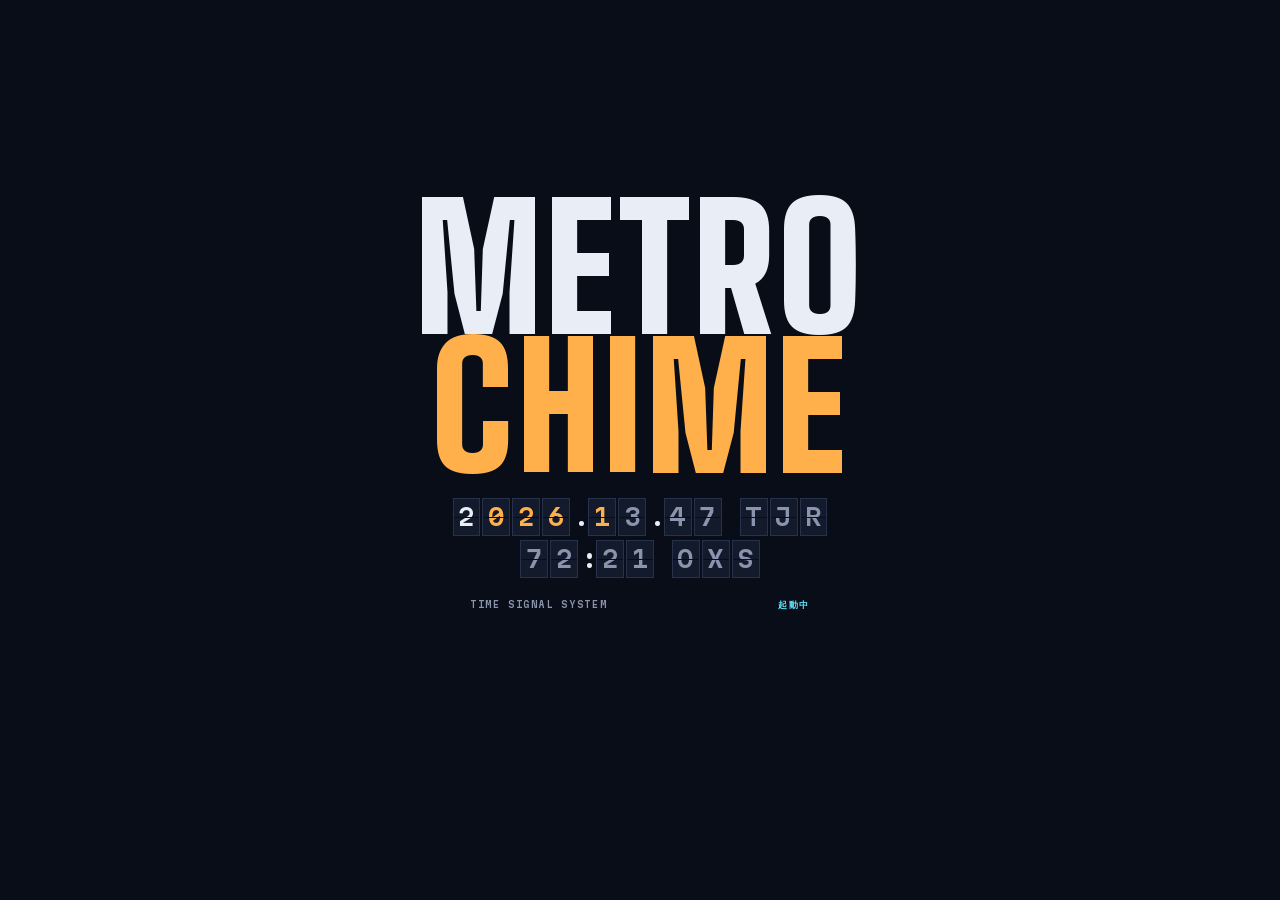
<file: metro-chime/index.html>
<!doctype html>
<html lang="ja">
<head>
<meta charset="utf-8">
<meta name="viewport" content="width=device-width, initial-scale=1, viewport-fit=cover">
<meta name="apple-mobile-web-app-capable" content="yes">
<meta name="mobile-web-app-capable" content="yes">
<meta name="apple-mobile-web-app-status-bar-style" content="black-translucent">
<meta name="apple-mobile-web-app-title" content="Metro Chime">
<meta name="theme-color" content="#090d18">
<link rel="manifest" href="manifest.webmanifest">
<link rel="apple-touch-icon" href="icon-180.png">
<style>html{box-sizing:border-box;padding-block:env(safe-area-inset-top,0px) env(safe-area-inset-bottom,0px)}</style>
<!--ARTIFACT-START-->
<title>Metro Chime</title>
<link rel="stylesheet" href="fonts/fonts.css">
<style>
/* Layout: one portrait screen — status strip, giant clock, date stack, control dock; a night-city canvas runs behind. Single dark look by design. */
:root{
  --ink:#090d18; --ink-2:#121a2c; --line:#26314b; --text:#e9edf6; --dim:#8a94ad;
  --sodium:#ffb04a; --signal:#5fe3ff; --tail:#ff4f6a;
  --f-display:"Big Shoulders Display","Arial Narrow","Helvetica Neue",sans-serif;
  --f-jp:"Zen Kaku Gothic New","Hiragino Sans","Hiragino Kaku Gothic ProN",sans-serif;
  --f-mono:"Martian Mono",ui-monospace,Menlo,monospace;
  color-scheme:dark;
}
html,body{height:100%}
body{margin:0;background:var(--ink);color:var(--text);font-family:var(--f-jp);overflow:hidden;
  -webkit-user-select:none;user-select:none;-webkit-tap-highlight-color:transparent;-webkit-text-size-adjust:100%}
#city{position:fixed;inset:0;width:100%;height:100%;z-index:0;display:block}

.app{position:relative;z-index:1;height:100%;box-sizing:border-box;max-width:560px;margin:0 auto;
  padding-inline:20px;padding-block:14px 18px;display:grid;grid-template-rows:auto 1fr auto;gap:12px;overflow-y:auto}

.strip{display:flex;align-items:center;gap:12px;font:600 10px/1 var(--f-mono);letter-spacing:.14em;color:var(--dim);text-transform:uppercase}
.strip .zone{color:var(--text)}
.strip .scene{appearance:none;background:rgba(9,13,24,.6);border:1px solid var(--line);color:var(--signal);font:inherit;letter-spacing:inherit;padding:5px 7px;cursor:pointer;white-space:nowrap}
.strip .scene:focus-visible{outline:2px solid var(--signal);outline-offset:2px}
.strip .beat{margin-left:auto;display:flex;gap:4px}
.strip .beat i{width:7px;height:7px;background:var(--line);transition:background .08s}
.strip .beat i.on{background:var(--sodium);box-shadow:0 0 10px var(--sodium)}

.face{display:flex;flex-direction:column;justify-content:center;gap:10px;min-width:0}
.weekday{display:flex;align-items:baseline;gap:12px;flex-wrap:wrap}
.weekday .en{font:800 clamp(44px,15vw,84px)/.9 var(--f-display);letter-spacing:.04em;color:var(--sodium);text-shadow:0 0 28px rgba(255,176,74,.35)}
.weekday .jp{font:700 clamp(18px,5.4vw,26px)/1 var(--f-jp);letter-spacing:.2em}

.clock{display:flex;align-items:flex-end;font:900 clamp(110px,40vw,220px)/.82 var(--f-display);font-variant-numeric:tabular-nums;
  letter-spacing:-.01em;margin-left:-.03em}
.clock .d{display:inline-block;width:.5em;text-align:center;overflow:hidden}
.clock .d span{display:inline-block}
.clock .d span.roll{animation:roll .55s cubic-bezier(.2,.9,.1,1)}
@keyframes roll{
  0%{transform:translateY(55%) skewY(-10deg);opacity:0;color:var(--signal)}
  60%{color:var(--signal)}
  100%{transform:none;opacity:1}
}
.clock .colon{width:.24em;text-align:center;color:var(--sodium);transition:opacity .2s}
.clock .colon.dim{opacity:.25}
.clock .ampm{font:600 11px/1 var(--f-mono);letter-spacing:.14em;color:var(--dim);margin:0 0 .6em .5em;writing-mode:vertical-rl}

.secs{display:flex;gap:2px;align-items:flex-end;height:14px}
.secs i{flex:1;height:7px;background:var(--line)}
.secs i.q{height:14px}
.secs i.lit{background:var(--text)}
.secs i.now{background:var(--sodium);box-shadow:0 0 8px var(--sodium)}

.date{display:flex;align-items:baseline;gap:14px;flex-wrap:wrap}
.date .md{font:800 clamp(40px,13vw,72px)/1 var(--f-display);letter-spacing:.03em;font-variant-numeric:tabular-nums}
.date .yr{font:500 clamp(22px,7vw,40px)/1 var(--f-display);color:var(--signal);letter-spacing:.08em}
.date .mon{font:600 10px/1 var(--f-mono);letter-spacing:.18em;color:var(--dim)}

.facts{display:grid;grid-template-columns:repeat(4,minmax(0,1fr));gap:1px;margin:4px 0 0;background:var(--line);border:1px solid var(--line)}
.facts div{background:rgba(9,13,24,.78);padding:8px 8px 9px;min-width:0}
.facts dt{font:600 9px/1 var(--f-mono);letter-spacing:.14em;color:var(--dim);margin-bottom:6px}
.facts dd{margin:0;font:800 20px/1 var(--f-display);font-variant-numeric:tabular-nums;white-space:nowrap}
.facts dd small{font:500 11px/1 var(--f-jp);color:var(--dim);margin-left:2px}
.dayline{height:3px;background:var(--line);position:relative;overflow:hidden}
.dayline i{position:absolute;inset:0 auto 0 0;background:linear-gradient(90deg,var(--signal),var(--sodium))}

.dock{display:grid;grid-template-columns:1.6fr 1fr 1fr;gap:8px}
.dock button{appearance:none;border:1px solid var(--line);background:rgba(18,26,44,.82);color:var(--text);
  font:700 15px/1.1 var(--f-jp);padding:14px 10px 12px;text-align:left;display:flex;flex-direction:column;gap:6px;cursor:pointer;
  -webkit-backdrop-filter:blur(8px);backdrop-filter:blur(8px);transition:transform .12s,border-color .2s}
.dock button small{font:600 9px/1 var(--f-mono);letter-spacing:.16em;color:var(--dim)}
.dock button:active{transform:scale(.97)}
.dock button:focus-visible{outline:2px solid var(--signal);outline-offset:2px}
.dock .primary{background:var(--sodium);border-color:var(--sodium);color:var(--ink)}
.dock .primary small{color:rgba(9,13,24,.65)}
.dock button[aria-pressed="true"]{border-color:var(--signal)}
.dock button[aria-pressed="true"] small{color:var(--signal)}
.hint{grid-column:1/-1;margin:2px 0 0;font:500 11px/1.5 var(--f-jp);color:var(--dim)}

/* Announcement overlay: one card per beat */
/* while a time signal plays only the background scene stays behind the cards */
.app{transition:opacity .35s ease}
body.showing .app{opacity:0;pointer-events:none}
.show{position:fixed;inset:0;z-index:5;display:grid;place-items:center;overflow:hidden;--bg:rgba(9,13,24,.5);--fg:var(--text);--sub:var(--dim)}
.show::before{content:"";position:absolute;inset:0;background:var(--bg);transform-origin:left center}
.show.go::before{animation:wipe .34s cubic-bezier(.7,0,.2,1) both}
@keyframes wipe{from{transform:scaleX(0)}to{transform:scaleX(1)}}
.show[data-v="sodium"]{--bg:var(--sodium);--fg:var(--ink);--sub:rgba(9,13,24,.7)}
.show[data-v="signal"]{--bg:var(--signal);--fg:var(--ink);--sub:rgba(9,13,24,.7)}
.show[data-v="tail"]{--bg:var(--tail);--fg:var(--ink);--sub:rgba(9,13,24,.7)}
.show[data-v="count"]{--bg:rgba(9,13,24,.3);--fg:var(--sodium)}
.show[data-v="outline"]{--bg:rgba(9,13,24,.45);--fg:transparent;--sub:var(--signal)}
.show[data-v="outline"] .main{-webkit-text-stroke:2px var(--signal)}
.show[hidden]{display:none}
.show.out{animation:fadeout .6s ease both}
@keyframes fadeout{to{opacity:0}}
.card{position:relative;display:flex;flex-direction:column;align-items:center;gap:14px;padding-inline:16px;max-width:100%;box-sizing:border-box}
.card .main{font:900 120px/.84 var(--f-display);color:var(--fg);text-transform:uppercase;letter-spacing:.01em;white-space:nowrap;font-variant-numeric:tabular-nums}
.card .sub{font:700 clamp(16px,5vw,26px)/1.2 var(--f-jp);color:var(--sub);letter-spacing:.24em;text-align:center}
.show.go .main{animation:slam .42s cubic-bezier(.2,.9,.1,1) both}
.show.go .sub{animation:rise .5s .08s cubic-bezier(.2,.9,.1,1) both}
@keyframes slam{from{transform:translateX(-14%) skewX(-16deg);clip-path:inset(0 100% 0 0)}to{transform:none;clip-path:inset(0 0 0 0)}}
@keyframes rise{from{transform:translateY(60%);opacity:0}to{transform:none;opacity:1}}
.show .bar{position:absolute;left:0;width:100%;height:3px;transform:translateX(-101%)}
.show .bar:nth-of-type(1){top:18%;background:var(--signal)}
.show .bar:nth-of-type(2){top:74%;background:var(--sodium);height:8px}
.show .bar:nth-of-type(3){top:80%;background:var(--tail);height:2px}
.show.go .bar{animation:streak .55s cubic-bezier(.6,0,.2,1) both}
.show.go .bar:nth-of-type(2){animation-delay:.05s}
.show.go .bar:nth-of-type(3){animation-delay:.1s;animation-direction:reverse}
@keyframes streak{from{transform:translateX(-101%)}to{transform:translateX(101%)}}
.hud{position:absolute;font:600 9px/1.6 var(--f-mono);letter-spacing:.16em;color:var(--sub);text-transform:uppercase}
.hud.tl{top:calc(env(safe-area-inset-top,0px) + 16px);left:16px}
.hud.br{bottom:calc(env(safe-area-inset-bottom,0px) + 16px);right:16px;text-align:right}

/* Launch intro: signal line, colour bands, title slam, split-flap board, then blinds open onto the clock */
.intro{position:fixed;inset:0;z-index:10;display:grid;place-items:center;overflow:hidden;cursor:pointer}
.intro[hidden]{display:none}
.intro .blinds{position:absolute;inset:0;display:flex;flex-direction:column}
.intro .blinds i{flex:1;background:var(--ink);margin-bottom:-1px}
.intro.out .blinds i{animation:blindL .7s cubic-bezier(.7,0,.2,1) both;animation-delay:calc(var(--n) * 45ms)}
.intro.out .blinds i:nth-child(even){animation-name:blindR}
@keyframes blindL{to{transform:translateX(-101%)}}
@keyframes blindR{to{transform:translateX(101%)}}
.intro .line{position:absolute;left:0;right:0;top:50%;height:2px;background:var(--signal);transform:scaleX(0);transform-origin:left;box-shadow:0 0 16px var(--signal)}
.intro.p1 .line{animation:drawline .45s cubic-bezier(.7,0,.2,1) forwards,lineout .35s .6s ease-in forwards}
@keyframes drawline{to{transform:scaleX(1)}}
@keyframes lineout{from{transform:scaleX(1)}to{transform:scaleX(1) scaleY(60);opacity:0}}
.intro .band{position:absolute;top:-10%;bottom:-10%;left:-40vw;width:26vw;transform:skewX(-14deg)}
.intro .band.b1{background:var(--sodium)}
.intro .band.b2{background:var(--tail);width:9vw}
.intro .band.b3{background:var(--signal);width:4vw}
.intro.p2 .band{animation:bandrun .8s cubic-bezier(.6,0,.3,1) both}
.intro.p2 .band.b2{animation-delay:.08s}
.intro.p2 .band.b3{animation-delay:.14s}
@keyframes bandrun{from{transform:translateX(0) skewX(-14deg)}to{transform:translateX(190vw) skewX(-14deg)}}
.intro .stage{position:relative;display:flex;flex-direction:column;align-items:center;gap:22px;width:100%;padding-inline:16px;box-sizing:border-box}
.intro .title{display:flex;flex-direction:column;align-items:center;font:900 min(24vw,170px)/.82 var(--f-display);letter-spacing:.02em}
.intro .title b{display:block;font-weight:inherit;opacity:0}
.intro .title .a{color:var(--text)}
.intro .title .b{color:var(--sodium)}
.intro.p2 .title .a{animation:slideL .6s .3s cubic-bezier(.2,.9,.1,1) both}
.intro.p2 .title .b{animation:slideR .6s .38s cubic-bezier(.2,.9,.1,1) both}
@keyframes slideL{from{transform:translateX(-60vw) skewX(-20deg);opacity:1}to{transform:none;opacity:1}}
@keyframes slideR{from{transform:translateX(60vw) skewX(20deg);opacity:1}to{transform:none;opacity:1}}
.intro .board{display:flex;flex-direction:column;align-items:center;gap:4px;opacity:0;font:600 clamp(14px,4.6vw,24px)/1 var(--f-mono)}
.intro.p3 .board{opacity:1;transition:opacity .2s}
.intro .row{display:flex;gap:2px}
.intro .cell{position:relative;width:1.08em;height:1.5em;display:grid;place-items:center;background:var(--ink-2);border:1px solid var(--line);color:var(--dim)}
.intro .cell::after{content:"";position:absolute;left:0;right:0;top:50%;height:1px;background:var(--ink)}
.intro .cell.gap{width:.5em;background:transparent;border-color:transparent}
.intro .cell.gap::after{display:none}
.intro .cell.lock{color:var(--text)}
.intro .cell.lock.hot{color:var(--sodium)}
.intro .meta{display:flex;justify-content:space-between;gap:12px;width:100%;max-width:340px;box-sizing:border-box;font:600 9px/1 var(--f-mono);letter-spacing:.18em;color:var(--dim);opacity:0}
.intro.p3 .meta{opacity:1;transition:opacity .3s .2s}
.intro .meta .stat{color:var(--signal)}
.intro.out .stage{animation:fadeout .25s both}
.intro .tapgo{display:flex;flex-direction:column;align-items:center;gap:10px;opacity:0;font:800 clamp(28px,9vw,48px)/1 var(--f-display);letter-spacing:.14em;color:var(--sodium)}
.intro .tapgo span{font:700 13px/1 var(--f-jp);letter-spacing:.22em;color:var(--text)}
.intro.ready .tapgo{opacity:1;animation:blink 1.4s ease-in-out infinite}
@keyframes blink{50%{opacity:.35}}
.intro .skip{position:absolute;bottom:calc(env(safe-area-inset-bottom,0px) + 18px);appearance:none;background:transparent;border:1px solid var(--line);
  color:var(--dim);font:500 12px/1 var(--f-jp);letter-spacing:.12em;padding:11px 16px;cursor:pointer;opacity:0;transition:opacity .3s}
.intro.ready .skip{opacity:1}
.intro .skip:focus-visible{outline:2px solid var(--signal);outline-offset:2px}
.intro.out .skip{opacity:0}

.app.pre > *{opacity:0}
.app.enter .strip{animation:fin .5s .05s both}
.app.enter .weekday{animation:fromL .6s .1s cubic-bezier(.2,.9,.1,1) both}
.app.enter .clock{animation:fromR .7s .16s cubic-bezier(.2,.9,.1,1) both}
.app.enter .secs{animation:grow .7s .28s cubic-bezier(.7,0,.2,1) both}
.app.enter .date{animation:fromL .6s .36s cubic-bezier(.2,.9,.1,1) both}
.app.enter .facts{animation:fin .6s .46s both}
.app.enter .dayline{animation:grow .9s .5s cubic-bezier(.7,0,.2,1) both}
.app.enter .dock{animation:rise .6s .56s cubic-bezier(.2,.9,.1,1) both}
@keyframes fin{from{opacity:0}to{opacity:1}}
@keyframes fromL{from{opacity:0;transform:translateX(-40px) skewX(-8deg)}to{opacity:1;transform:none}}
@keyframes fromR{from{opacity:0;transform:translateX(50px) skewX(-8deg)}to{opacity:1;transform:none}}
@keyframes grow{from{transform:scaleX(0);transform-origin:left}to{transform:scaleX(1);transform-origin:left}}

@media (prefers-reduced-motion:reduce){
  .intro{display:none}
  .app.pre > *{opacity:1}
  .clock .d span.roll,.show.go .main,.show.go .sub,.show.go .bar{animation:none}
  .show.go::before{animation:none}
}
@media (orientation:portrait) and (max-height:640px){
  .clock{font-size:clamp(90px,30vw,160px)}
  .facts{display:none}
}

/* Landscape: giant clock on the left, weekday / date / facts stacked on the right, dock along the bottom */
@media (orientation:landscape){
  .app{max-width:1180px;gap:8px;padding-block:10px 12px;
    padding-inline:max(24px,env(safe-area-inset-left,0px)) max(24px,env(safe-area-inset-right,0px))}
  .face{display:grid;grid-template-columns:minmax(0,1.3fr) minmax(0,1fr);
    grid-template-areas:"clock wd" "clock date" "secs facts" "day day";
    column-gap:clamp(20px,4vw,56px);row-gap:clamp(6px,1.6vh,14px);align-content:center}
  .clock{grid-area:clock;align-self:center;font-size:clamp(90px,40vh,270px)}
  .weekday{grid-area:wd;align-self:end}
  .weekday .en{font-size:clamp(32px,11vh,84px)}
  .date{grid-area:date;align-self:start}
  .date .md{font-size:clamp(28px,10vh,72px)}
  .date .yr{font-size:clamp(18px,6vh,40px)}
  .secs{grid-area:secs;align-self:center}
  .facts{grid-area:facts;margin:0}
  .dayline{grid-area:day}
  .dock button{padding:10px 12px 9px;flex-direction:row;align-items:baseline;justify-content:space-between;gap:8px}
  .hint{display:none}
}
@media (orientation:landscape) and (max-height:600px){
  .intro .stage{display:grid;grid-template-columns:auto auto;column-gap:clamp(24px,6vw,64px);row-gap:14px;justify-content:center;align-items:center}
  .intro .title{grid-row:1 / 4;font-size:min(32vh,17vw)}
  .intro .board{font-size:clamp(12px,4.6vh,20px)}
  .intro .board,.intro .meta,.intro .tapgo{grid-column:2}
  .intro .tapgo{font-size:clamp(22px,8vh,40px)}
}

/* Rotation: a frame turns into the new orientation, then slats clear to reveal the re-laid-out face */
.rotor{position:fixed;inset:0;z-index:8;pointer-events:none;overflow:hidden}
.rotor[hidden]{display:none}
.rotor .slats{position:absolute;inset:0;display:flex;flex-direction:column}
.rotor.land .slats{flex-direction:row}
.rotor .slats i{flex:1;background:var(--ink);margin-bottom:-1px}
.rotor.land .slats i{margin-bottom:0;margin-right:-1px}
.rotor .slats i:nth-child(3n+2){background:var(--ink-2)}
.rotor.go .slats i{animation:slatL .6s cubic-bezier(.7,0,.2,1) both;animation-delay:calc(.6s + var(--n) * 40ms)}
.rotor.go .slats i:nth-child(even){animation-name:slatR}
.rotor.land.go .slats i{animation-name:slatU}
.rotor.land.go .slats i:nth-child(even){animation-name:slatD}
@keyframes slatL{to{transform:translateX(-101%)}}
@keyframes slatR{to{transform:translateX(101%)}}
@keyframes slatU{to{transform:translateY(-101%)}}
@keyframes slatD{to{transform:translateY(101%)}}
.rotor .rframe{position:absolute;left:50%;top:50%;width:46vw;height:46vh;box-sizing:border-box;
  display:grid;place-items:center;transform:translate(-50%,-50%)}
.rotor.go .rframe{animation:rframe .95s cubic-bezier(.2,.9,.1,1) both}
@keyframes rframe{
  0%{transform:translate(-50%,-50%) rotate(var(--from,-90deg)) scale(.62);opacity:1}
  55%{transform:translate(-50%,-50%) rotate(0) scale(1);opacity:1}
  100%{transform:translate(-50%,-50%) scale(1.12);opacity:0}
}
.rotor .rframe b{position:absolute;width:22px;height:22px;border:0 solid var(--signal)}
.rotor .rframe .c1{top:0;left:0;border-top-width:3px;border-left-width:3px}
.rotor .rframe .c2{top:0;right:0;border-top-width:3px;border-right-width:3px}
.rotor .rframe .c3{bottom:0;left:0;border-bottom-width:3px;border-left-width:3px}
.rotor .rframe .c4{bottom:0;right:0;border-bottom-width:3px;border-right-width:3px}
.rotor .rlabel{position:absolute;top:10px;left:14px;font:600 9px/1 var(--f-mono);letter-spacing:.18em;color:var(--signal)}
.rotor .rtime{font:900 clamp(40px,14vmin,120px)/1 var(--f-display);color:var(--sodium);letter-spacing:.02em;font-variant-numeric:tabular-nums}
.rotor .scan{position:absolute;left:0;right:0;height:2px;top:0;background:var(--signal);box-shadow:0 0 14px var(--signal);opacity:0}
.rotor.go .scan{animation:scan .7s .05s cubic-bezier(.6,0,.3,1) both}
@keyframes scan{0%{transform:translateY(0);opacity:1}100%{transform:translateY(100vh);opacity:0}}
</style>
</head>
<body>
<canvas id="city" aria-hidden="true"></canvas>

<div class="app">
  <header class="strip">
    <span class="zone" id="zone">TOKYO</span>
    <span id="utc">UTC+09:00</span>
    <button class="scene" id="scene" type="button" aria-label="背景を切り替え">01/04 SKYLINE</button>
    <span class="beat" id="beat" aria-hidden="true"><i></i><i></i><i></i><i></i></span>
  </header>

  <main class="face" aria-live="off">
    <div class="weekday"><span class="en" id="wdEn">SUNDAY</span><span class="jp" id="wdJp">日曜日</span></div>
    <div class="clock" id="clock" role="timer" aria-label="現在時刻">
      <span class="d"><span>0</span></span><span class="d"><span>0</span></span><span class="colon" id="colon">:</span><span class="d"><span>0</span></span><span class="d"><span>0</span></span><span class="ampm" id="ampm">PM</span>
    </div>
    <div class="secs" id="secs" aria-hidden="true"></div>
    <div class="date"><span class="md" id="md">10.04</span><span class="yr" id="yr">2026</span><span class="mon" id="mon">OCTOBER</span></div>
    <dl class="facts">
      <div><dt>WEEK</dt><dd id="wk">40</dd></div>
      <div><dt>DAY</dt><dd id="doy">277<small>/365</small></dd></div>
      <div><dt>ERA</dt><dd id="era">R8</dd></div>
      <div><dt>TODAY</dt><dd id="pct">50<small>%</small></dd></div>
    </dl>
    <div class="dayline" aria-hidden="true"><i id="dayFill"></i></div>
  </main>

  <footer class="dock">
    <button id="announce" class="primary" type="button">時報を再生<small>ANNOUNCE</small></button>
    <button id="bgm" type="button" aria-pressed="false">BGM<small>OFF</small></button>
    <button id="auto" type="button" aria-pressed="true">自動時報<small>毎時</small></button>
    <p class="hint" id="hint">「時報を再生」で音楽とモーションが始まります。自動時報は一度タップして音を有効にした後に鳴ります。</p>
  </footer>
</div>

<div class="show" id="show" hidden>
  <i class="bar"></i><i class="bar"></i><i class="bar"></i>
  <div class="card"><b class="main" id="cardMain"></b><span class="sub" id="cardSub"></span></div>
  <div class="hud tl">Metro Chime<br>Time signal</div>
  <div class="hud br" id="hudBr">122 BPM<br>--:--:--</div>
</div>

<div class="rotor" id="rotor" hidden aria-hidden="true">
  <div class="slats"><i style="--n:0"></i><i style="--n:1"></i><i style="--n:2"></i><i style="--n:3"></i><i style="--n:4"></i><i style="--n:5"></i><i style="--n:6"></i></div>
  <i class="scan"></i>
  <div class="rframe"><b class="c1"></b><b class="c2"></b><b class="c3"></b><b class="c4"></b><span class="rlabel" id="rlabel">LANDSCAPE</span><span class="rtime" id="rtime">00:00</span></div>
</div>

<div class="intro" id="intro" role="button" aria-label="タップで時報スタート">
  <div class="blinds"><i style="--n:0"></i><i style="--n:1"></i><i style="--n:2"></i><i style="--n:3"></i><i style="--n:4"></i><i style="--n:5"></i><i style="--n:6"></i><i style="--n:7"></i></div>
  <i class="line"></i>
  <i class="band b1"></i><i class="band b2"></i><i class="band b3"></i>
  <div class="stage">
    <div class="title"><b class="a">METRO</b><b class="b">CHIME</b></div>
    <div class="board" id="board"></div>
    <div class="meta"><span>TIME SIGNAL SYSTEM</span><span class="stat" id="introStat">起動中</span></div>
    <div class="tapgo">TAP TO START<span>タップで時報スタート</span></div>
  </div>
  <button class="skip" id="introSkip" type="button">時計だけ表示</button>
</div>

<script>
(() => {
'use strict';
const $ = s => document.querySelector(s);
const reduced = matchMedia('(prefers-reduced-motion: reduce)').matches;
const pad2 = n => String(n).padStart(2, '0');

const WD_EN = ['SUNDAY','MONDAY','TUESDAY','WEDNESDAY','THURSDAY','FRIDAY','SATURDAY'];
const WD_JP = ['日曜日','月曜日','火曜日','水曜日','木曜日','金曜日','土曜日'];
const MON_EN = ['JANUARY','FEBRUARY','MARCH','APRIL','MAY','JUNE','JULY','AUGUST','SEPTEMBER','OCTOBER','NOVEMBER','DECEMBER'];

/* ---------- calendar facts ---------- */
function isoWeek(d) {
  const t = new Date(Date.UTC(d.getFullYear(), d.getMonth(), d.getDate()));
  const day = t.getUTCDay() || 7;
  t.setUTCDate(t.getUTCDate() + 4 - day);
  const y0 = new Date(Date.UTC(t.getUTCFullYear(), 0, 1));
  return Math.ceil(((t - y0) / 864e5 + 1) / 7);
}
function dayOfYear(d) {
  return Math.round((Date.UTC(d.getFullYear(), d.getMonth(), d.getDate()) - Date.UTC(d.getFullYear(), 0, 1)) / 864e5) + 1;
}
const daysInYear = y => (y % 4 === 0 && y % 100 !== 0) || y % 400 === 0 ? 366 : 365;
const reiwa = y => y - 2018;
function zoneInfo(d) {
  let tz = '';
  try { tz = Intl.DateTimeFormat().resolvedOptions().timeZone || ''; } catch (e) {}
  const city = (tz.split('/').pop() || 'LOCAL').replace(/_/g, ' ').toUpperCase();
  const off = -d.getTimezoneOffset();
  const sign = off >= 0 ? '+' : '-';
  const a = Math.abs(off);
  return { city, utc: `UTC${sign}${pad2(Math.floor(a / 60))}:${pad2(a % 60)}`, short: tz === 'Asia/Tokyo' ? 'JST' : city };
}
function jpTime(d) {
  const h = d.getHours(), m = d.getMinutes();
  const ap = h < 12 ? '午前' : '午後';
  const h12 = h % 12;
  return `${ap}${h12}時` + (m === 0 ? 'ちょうど' : `${m}分`);
}

/* ---------- clock face ---------- */
const digitEls = [...document.querySelectorAll('#clock .d span')];
const secs = $('#secs');
for (let i = 0; i < 60; i++) {
  const t = document.createElement('i');
  if (i % 15 === 0) t.className = 'q';
  secs.appendChild(t);
}
const secTicks = [...secs.children];
let lastSec = -1, lastMin = -1;
let onMinute = () => {};

function renderClock(now) {
  const s = now.getSeconds();
  if (s === lastSec) return;
  lastSec = s;
  const h = now.getHours(), m = now.getMinutes();
  const digits = (pad2(h) + pad2(m)).split('');
  digits.forEach((ch, i) => {
    const el = digitEls[i];
    if (el.textContent !== ch) {
      el.textContent = ch;
      el.classList.remove('roll'); void el.offsetWidth; el.classList.add('roll');
    }
  });
  $('#colon').classList.toggle('dim', s % 2 === 1);
  $('#ampm').textContent = h < 12 ? 'AM' : 'PM';
  secTicks.forEach((t, i) => { t.classList.toggle('lit', i < s); t.classList.toggle('now', i === s); });
  $('#pct').innerHTML = Math.floor((h * 3600 + m * 60 + s) / 864) + '<small>%</small>';
  $('#dayFill').style.width = ((h * 3600 + m * 60 + s) / 864) + '%';

  if (m !== lastMin) {
    const first = lastMin === -1;
    lastMin = m;
    const wd = now.getDay(), y = now.getFullYear();
    $('#wdEn').textContent = WD_EN[wd];
    $('#wdJp').textContent = WD_JP[wd];
    $('#md').textContent = `${pad2(now.getMonth() + 1)}.${pad2(now.getDate())}`;
    $('#yr').textContent = y;
    $('#mon').textContent = MON_EN[now.getMonth()];
    $('#wk').textContent = isoWeek(now);
    $('#doy').innerHTML = `${dayOfYear(now)}<small>/${daysInYear(y)}</small>`;
    $('#era').innerHTML = `${reiwa(y)}<small>令和</small>`;
    const z = zoneInfo(now);
    $('#zone').textContent = z.city;
    $('#utc').textContent = z.utc;
    if (!first) { maybeAutoChime(now); onMinute(m); }
  }
}

/* ---------- audio engine (all synthesized, no samples) ---------- */
const BPM = 122, SPB = 60 / BPM, STEP = SPB / 4, BAR = STEP * 16;
let ctx = null, master, duck, verbIn, delayIn, noiseBuf, analyser, fft;
let playing = false, bgmOn = false, curStep = 0, firstStep = 0, nextTime = 0, startTime = 0, timer = null;
const vis = [];

function initAudio() {
  if (ctx) return;
  try { if (navigator.audioSession) navigator.audioSession.type = 'playback'; } catch (e) {}
  ctx = new (window.AudioContext || window.webkitAudioContext)();
  master = ctx.createGain(); master.gain.value = 0.9;
  const comp = ctx.createDynamicsCompressor();
  comp.threshold.value = -14; comp.ratio.value = 4; comp.attack.value = 0.003; comp.release.value = 0.2;
  analyser = ctx.createAnalyser(); analyser.fftSize = 256; fft = new Uint8Array(analyser.frequencyBinCount);
  master.connect(comp); comp.connect(analyser); analyser.connect(ctx.destination);
  duck = ctx.createGain(); duck.connect(master);

  noiseBuf = ctx.createBuffer(1, ctx.sampleRate, ctx.sampleRate);
  const nd = noiseBuf.getChannelData(0);
  for (let i = 0; i < nd.length; i++) nd[i] = Math.random() * 2 - 1;

  const conv = ctx.createConvolver();
  const len = Math.floor(ctx.sampleRate * 2.6);
  const ir = ctx.createBuffer(2, len, ctx.sampleRate);
  for (let c = 0; c < 2; c++) {
    const d = ir.getChannelData(c);
    for (let i = 0; i < len; i++) d[i] = (Math.random() * 2 - 1) * Math.pow(1 - i / len, 3);
  }
  conv.buffer = ir;
  verbIn = ctx.createGain(); verbIn.gain.value = 0.5;
  const verbOut = ctx.createGain(); verbOut.gain.value = 0.32;
  verbIn.connect(conv); conv.connect(verbOut); verbOut.connect(master);

  delayIn = ctx.createGain();
  const dl = ctx.createDelay(2); dl.delayTime.value = STEP * 3;
  const fb = ctx.createGain(); fb.gain.value = 0.38;
  const dlf = ctx.createBiquadFilter(); dlf.type = 'lowpass'; dlf.frequency.value = 2600;
  const dout = ctx.createGain(); dout.gain.value = 0.45;
  delayIn.connect(dl); dl.connect(dlf); dlf.connect(fb); fb.connect(dl); dlf.connect(dout);
  dout.connect(duck); dout.connect(verbIn);
}

const mtof = m => 440 * Math.pow(2, (m - 69) / 12);
function env(g, t, a, peak, dec) {
  g.gain.setValueAtTime(0.0001, t);
  g.gain.exponentialRampToValueAtTime(peak, t + a);
  g.gain.exponentialRampToValueAtTime(0.0001, t + a + dec);
}
function noise(t, dur) {
  const s = ctx.createBufferSource(); s.buffer = noiseBuf; s.start(t); s.stop(t + dur); return s;
}
function kick(t) {
  const o = ctx.createOscillator(), g = ctx.createGain();
  o.frequency.setValueAtTime(150, t); o.frequency.exponentialRampToValueAtTime(44, t + 0.13);
  env(g, t, 0.003, 1, 0.38); o.connect(g); g.connect(master); o.start(t); o.stop(t + 0.45);
  // sidechain pump on everything except drums
  duck.gain.setValueAtTime(0.3, t); duck.gain.linearRampToValueAtTime(1, t + 0.24);
  vis.push({ t, k: 'kick' });
}
function hat(t, v, open) {
  const s = noise(t, 0.3), f = ctx.createBiquadFilter(), g = ctx.createGain();
  f.type = 'highpass'; f.frequency.value = 7600;
  env(g, t, 0.001, v, open ? 0.2 : 0.035); s.connect(f); f.connect(g); g.connect(master);
}
function clap(t) {
  const s = noise(t, 0.3), f = ctx.createBiquadFilter(), g = ctx.createGain();
  f.type = 'bandpass'; f.frequency.value = 1600; f.Q.value = 0.8;
  g.gain.setValueAtTime(0.0001, t);
  [0, 0.011, 0.022].forEach(o => { g.gain.setValueAtTime(0.5, t + o); g.gain.exponentialRampToValueAtTime(0.08, t + o + 0.009); });
  g.gain.setValueAtTime(0.45, t + 0.033); g.gain.exponentialRampToValueAtTime(0.0001, t + 0.22);
  s.connect(f); f.connect(g); g.connect(master); g.connect(verbIn);
}
function bass(t, m, len) {
  const o = ctx.createOscillator(), f = ctx.createBiquadFilter(), g = ctx.createGain();
  o.type = 'sawtooth'; o.frequency.value = mtof(m);
  f.type = 'lowpass'; f.Q.value = 7; f.frequency.setValueAtTime(1300, t); f.frequency.exponentialRampToValueAtTime(170, t + 0.18);
  env(g, t, 0.004, 0.32, len); o.connect(f); f.connect(g); g.connect(duck); o.start(t); o.stop(t + len + 0.05);
}
function arp(t, m) {
  const o = ctx.createOscillator(), f = ctx.createBiquadFilter(), g = ctx.createGain(), send = ctx.createGain();
  o.type = 'square'; o.frequency.value = mtof(m);
  f.type = 'lowpass'; f.frequency.value = 2800; send.gain.value = 0.6;
  env(g, t, 0.002, 0.06, 0.15); o.connect(f); f.connect(g); g.connect(duck); g.connect(send); send.connect(delayIn);
  o.start(t); o.stop(t + 0.2);
}
function padChord(t, notes, dur) {
  const f = ctx.createBiquadFilter(), g = ctx.createGain();
  f.type = 'lowpass'; f.Q.value = 2;
  f.frequency.setValueAtTime(500, t); f.frequency.linearRampToValueAtTime(1500, t + dur * 0.5); f.frequency.linearRampToValueAtTime(600, t + dur);
  g.gain.setValueAtTime(0, t); g.gain.linearRampToValueAtTime(0.16, t + 0.9);
  g.gain.setValueAtTime(0.16, t + dur - 0.3); g.gain.linearRampToValueAtTime(0, t + dur + 0.4);
  f.connect(g); g.connect(duck); g.connect(verbIn);
  notes.forEach(n => [-8, 8].forEach(dt => {
    const o = ctx.createOscillator(); o.type = 'sawtooth'; o.frequency.value = mtof(n); o.detune.value = dt;
    const og = ctx.createGain(); og.gain.value = 0.12 / notes.length;
    o.connect(og); og.connect(f); o.start(t); o.stop(t + dur + 0.5);
  }));
}
function bell(t, m, v = 0.18) {
  const c = ctx.createOscillator(), mod = ctx.createOscillator(), mg = ctx.createGain(), g = ctx.createGain();
  c.frequency.value = mtof(m); mod.frequency.value = mtof(m) * 3.5;
  mg.gain.setValueAtTime(mtof(m) * 2.2, t); mg.gain.exponentialRampToValueAtTime(1, t + 0.9);
  mod.connect(mg); mg.connect(c.frequency);
  env(g, t, 0.003, v, 1.3); c.connect(g); g.connect(master); g.connect(verbIn);
  c.start(t); mod.start(t); c.stop(t + 1.5); mod.stop(t + 1.5);
}
function riser(t, dur) {
  const s = noise(t, dur + 0.1), f = ctx.createBiquadFilter(), g = ctx.createGain();
  f.type = 'bandpass'; f.Q.value = 3; f.frequency.setValueAtTime(300, t); f.frequency.exponentialRampToValueAtTime(7000, t + dur);
  g.gain.setValueAtTime(0.0001, t); g.gain.exponentialRampToValueAtTime(0.22, t + dur); g.gain.linearRampToValueAtTime(0, t + dur + 0.05);
  s.connect(f); f.connect(g); g.connect(master); g.connect(verbIn);
}
function zap(t) {
  const o = ctx.createOscillator(), g = ctx.createGain();
  o.frequency.setValueAtTime(2200, t); o.frequency.exponentialRampToValueAtTime(110, t + 0.12);
  env(g, t, 0.002, 0.1, 0.12); o.connect(g); g.connect(master); o.start(t); o.stop(t + 0.2);
}

// Am9 – Fmaj9 – Cmaj7 – Em7, two bars each
const CHORDS = [
  { b: 33, n: [57, 60, 64, 67, 71] },
  { b: 29, n: [53, 57, 60, 64, 67] },
  { b: 36, n: [55, 59, 64, 67, 71] },
  { b: 28, n: [55, 59, 62, 67, 71] },
];
const BASS = [0,0,1,1, 0,0,1,0, 0,0,1,1, 0,1,1,0];
const BOCT = [0,0,0,12, 0,0,0,0, 0,0,12,0, 0,0,12,0];
const ARP  = [0,1,2,3, 4,3,2,1, 0,2,4,2, 1,3,4,3];

function playStep(s, t) {
  const bar = Math.floor(s / 16), i = s % 16, ch = CHORDS[Math.floor(bar / 2) % 4];
  if (i === 0 && (bar % 2 === 0 || s === firstStep)) padChord(t, ch.n, bar % 2 === 0 ? BAR * 2 : BAR);
  if (bar >= 1 && i % 4 === 0) kick(t);
  if (bar >= 1 && (i === 4 || i === 12)) clap(t);
  if (i % 4 === 2) hat(t, 0.16, true);
  else if (bar >= 1) hat(t, i % 2 ? 0.045 : 0.085, false);
  if (bar >= 2 && BASS[i]) bass(t, ch.b + BOCT[i], STEP * 1.5);
  if (bar >= 1 && (bar % 4 !== 3 || i < 8)) arp(t, ch.n[ARP[i]] + 12);
  if (i % 4 === 0) vis.push({ t, k: 'beat', v: i / 4 });
}
function scheduler() {
  while (nextTime < ctx.currentTime + 0.12) {
    playStep(curStep, nextTime);
    nextTime += STEP; curStep++;
  }
}
function startMusic(fromStep = 0) {
  if (playing) return;
  playing = true;
  firstStep = curStep = fromStep;
  nextTime = startTime = ctx.currentTime + 0.06;
  master.gain.cancelScheduledValues(ctx.currentTime);
  master.gain.setValueAtTime(0.9, ctx.currentTime);
  scheduler();
  timer = setInterval(scheduler, 25);
  wake(true);
}
function stopMusic() {
  if (!playing) return;
  const t = ctx.currentTime;
  master.gain.cancelScheduledValues(t);
  master.gain.setValueAtTime(master.gain.value, t);
  master.gain.linearRampToValueAtTime(0, t + 1.2);
  setTimeout(() => {
    if (bgmOn || busy) { master.gain.setValueAtTime(0.9, ctx.currentTime); return; }
    clearInterval(timer); playing = false;
    master.gain.setValueAtTime(0.9, ctx.currentTime);
    wake(false);
  }, 1300);
}

let lock = null;
async function wake(on) {
  try {
    if (on && !lock && navigator.wakeLock) { lock = await navigator.wakeLock.request('screen'); lock.addEventListener('release', () => { lock = null; }); }
    else if (!on && lock) { await lock.release(); lock = null; }
  } catch (e) { lock = null; }
}
document.addEventListener('visibilitychange', () => { if (!document.hidden && playing) wake(true); });

let unlocked = false;
function unlock() {
  initAudio();
  if (ctx.state !== 'running') ctx.resume();
  if (!unlocked) {
    unlocked = true;
    // iOS only lets speech start from a tap; prime it with a silent utterance
    try { const u = new SpeechSynthesisUtterance(' '); u.volume = 0; speechSynthesis.speak(u); } catch (e) {}
    $('#hint').textContent = 'サウンド有効。マナーモードでも鳴ります。音量ボタンで調整してください。';
  }
}

/* ---------- announcement sequence ---------- */
const show = $('#show'), cardMain = $('#cardMain'), cardSub = $('#cardSub');
let busy = false;

function card(v, main, sub) {
  show.hidden = false;
  document.body.classList.add('showing');
  show.classList.remove('out', 'go');
  show.dataset.v = v;
  cardMain.textContent = main;
  cardSub.textContent = sub;
  cardMain.style.fontSize = `min(${Math.min(34, 150 / Math.max(main.length, 1))}vw, 300px, 52vh)`;
  // shrink to fit if the face renders wider than expected (e.g. before the web font loads)
  const maxW = innerWidth * 0.9;
  if (cardMain.offsetWidth > maxW) cardMain.style.fontSize = `${parseFloat(getComputedStyle(cardMain).fontSize) * maxW / cardMain.offsetWidth}px`;
  void show.offsetWidth;
  show.classList.add('go');
}
function closeShow() {
  show.classList.add('out');
  document.body.classList.remove('showing');
  setTimeout(() => { show.hidden = true; show.classList.remove('out', 'go'); }, 600);
}
function at(t, fn) {
  const lat = ctx.outputLatency || ctx.baseLatency || 0;
  setTimeout(fn, Math.max(0, (t - ctx.currentTime + lat) * 1000));
}
function speak(text, done) {
  let finished = false;
  const fin = () => { if (!finished) { finished = true; done(); } };
  try {
    if (!('speechSynthesis' in window)) throw 0;
    const u = new SpeechSynthesisUtterance(text);
    u.lang = 'ja-JP'; u.rate = 1.02; u.pitch = 1;
    const v = speechSynthesis.getVoices().find(v => /^ja/i.test(v.lang));
    if (v) u.voice = v;
    u.onend = fin; u.onerror = fin;
    speechSynthesis.cancel();
    speechSynthesis.speak(u);
    setTimeout(fin, 9000);
  } catch (e) { setTimeout(fin, BAR * 2000); }
}

function announce({ countIn = true } = {}) {
  if (busy) return;
  unlock();
  busy = true;
  const fresh = !playing;
  if (fresh) startMusic(16);

  // start on the next bar line; with countIn the first bar is a 4-3-2-1 count-in
  let t0 = nextTime + ((16 - (curStep % 16)) % 16) * STEP;
  if (fresh && !countIn) t0 = startTime; // music was started just now: begin on its very first beat
  else if (t0 - ctx.currentTime < (countIn ? 0.15 : 0.03)) t0 += BAR;
  const t1 = countIn ? t0 + BAR : t0;
  const d = new Date(Date.now() + (t1 - ctx.currentTime) * 1000);
  const z = zoneInfo(d);
  const hm = `${pad2(d.getHours())}:${pad2(d.getMinutes())}`;
  const wd = d.getDay(), y = d.getFullYear();

  if (countIn) {
    riser(t0, BAR);
    for (let b = 0; b < 4; b++) {
      const tb = t0 + b * SPB;
      bell(tb, 81, 0.07);
      at(tb, () => card('count', String(4 - b), 'STAND BY'));
    }
  }
  const seq = [
    { v: 'ink',     m: 'TODAY',  s: '本日は', beats: 1, n: 76 },
    { v: 'sodium',  m: WD_EN[wd], s: WD_JP[wd], beats: 2, n: 81 },
    { v: 'outline', m: `${pad2(d.getMonth() + 1)}.${pad2(d.getDate())}`, s: `${d.getMonth() + 1}月${d.getDate()}日 · ${MON_EN[d.getMonth()]}`, beats: 1, n: 79 },
    { v: 'tail',    m: String(y), s: `令和${reiwa(y)}年`, beats: 1, n: 76 },
    { v: 'signal',  m: hm, s: jpTime(d), beats: 2, n: 84 },
    { v: 'ink',     m: z.short, s: z.utc, beats: 1, n: 72 },
  ];
  let t = t1;
  seq.forEach(c => {
    bell(t, c.n); zap(t);
    at(t, () => {
      card(c.v, c.m, c.s);
      $('#hudBr').innerHTML = `${BPM} BPM<br>${hm}:${pad2(d.getSeconds())} ${z.short}`;
    });
    t += c.beats * SPB;
  });
  const t2 = t;
  at(t2, () => {
    card('outline', hm, 'をお知らせします');
    master.gain.setTargetAtTime(0.45, ctx.currentTime, 0.15);
    speak(`${d.getMonth() + 1}月${d.getDate()}日、${WD_JP[wd]}。${jpTime(d)}をお知らせします。`, () => {
      master.gain.setTargetAtTime(0.9, ctx.currentTime, 0.3);
      setTimeout(() => {
        closeShow();
        busy = false;
        if (!bgmOn) stopMusic();
      }, 900);
    });
  });
}

function maybeAutoChime(now) {
  if (!unlocked || !ctx || ctx.state !== 'running' || busy) return;
  const m = now.getMinutes();
  if ((autoMode === 'hour' && m === 0) || (autoMode === 'quarter' && m % 15 === 0)) announce();
}

/* ---------- controls ---------- */
// mode: [label, next mode on tap]
const AUTO = { hour: ['毎時', 'quarter'], quarter: ['15分毎', 'off'], off: ['OFF', 'hour'] };
let autoMode = 'hour';
try { const s = localStorage.getItem('metroChime.auto'); if (s && AUTO[s]) autoMode = s; } catch (e) {}
function renderAuto() {
  $('#auto small').textContent = AUTO[autoMode][0];
  $('#auto').setAttribute('aria-pressed', String(autoMode !== 'off'));
}
renderAuto();

$('#announce').addEventListener('click', () => announce());
$('#bgm').addEventListener('click', () => {
  unlock();
  bgmOn = !bgmOn;
  $('#bgm').setAttribute('aria-pressed', String(bgmOn));
  $('#bgm small').textContent = bgmOn ? 'ON' : 'OFF';
  if (bgmOn) startMusic(0);
  else if (!busy) stopMusic();
});
$('#auto').addEventListener('click', () => {
  unlock();
  autoMode = AUTO[autoMode][1];
  try { localStorage.setItem('metroChime.auto', autoMode); } catch (e) {}
  renderAuto();
});

/* ---------- background scenes (rotate every SCENE_EVERY minutes) ---------- */
const cv = $('#city'), gMain = cv.getContext('2d');
let g = gMain;
let W = 0, H = 0, DPR = 1, pulse = 0, level = 0;
const beatDots = [...document.querySelectorAll('#beat i')];
const rand = (a, b) => a + Math.random() * (b - a);
const rgba = (hex, a) => {
  const n = parseInt(hex.slice(1), 16);
  return `rgba(${n >> 16},${(n >> 8) & 255},${n & 255},${a})`;
};
const C = { sodium: '#ffb04a', signal: '#5fe3ff', tail: '#ff4f6a', green: '#6fdc8c', violet: '#b48cff', text: '#e9edf6', ink: '#090d18' };
function glowSprite(hex, r) {
  const c = document.createElement('canvas'); c.width = c.height = r * 2;
  const x = c.getContext('2d'), gr = x.createRadialGradient(r, r, 0, r, r, r);
  gr.addColorStop(0, rgba(hex, 0.9)); gr.addColorStop(0.65, rgba(hex, 0.55));
  gr.addColorStop(0.85, rgba(hex, 0.2)); gr.addColorStop(1, rgba(hex, 0));
  x.fillStyle = gr; x.fillRect(0, 0, r * 2, r * 2);
  return c;
}

// 1. Skyline: parallax buildings and long-exposure traffic
const skyline = {
  id: 'SKYLINE',
  roads: [
    { y: 0.80, slope: -0.06, dir: 1,  colors: ['#ffe2b0', C.sodium] },
    { y: 0.88, slope: -0.04, dir: -1, colors: [C.tail, '#ff7a5c'] },
    { y: 0.95, slope: -0.02, dir: 1,  colors: [C.signal, C.sodium] },
  ],
  init() {
    const defs = [
      { depth: 0.3, speed: 3,  fill: '#141c31', hMin: 0.30, hMax: 0.58, win: 0.08 },
      { depth: 0.6, speed: 8,  fill: '#0f1628', hMin: 0.18, hMax: 0.44, win: 0.13 },
      { depth: 1.0, speed: 16, fill: '#070a13', hMin: 0.08, hMax: 0.28, win: 0.18 },
    ];
    this.layers = defs.map(L => {
      const lw = Math.ceil(W * 1.3);
      const c = document.createElement('canvas');
      c.width = Math.ceil(lw * DPR); c.height = Math.ceil(H * DPR);
      const x = c.getContext('2d'); x.scale(DPR, DPR);
      let px = 0;
      while (px < lw) {
        const bw = 16 + Math.random() * 56 * L.depth + 12;
        const bh = H * (L.hMin + Math.random() * (L.hMax - L.hMin));
        const top = H - bh;
        x.fillStyle = L.fill; x.fillRect(px, top, bw, bh);
        if (Math.random() < 0.25) x.fillRect(px + bw / 2 - 1, top - 14 * L.depth - 6, 2, 14 * L.depth + 6);
        if (Math.random() < 0.3) { x.fillStyle = C.tail; x.fillRect(px + bw / 2 - 1.5, top - 14 * L.depth - 8, 3, 3); }
        const ws = 2 + L.depth * 2, gap = ws + 3 + L.depth * 3;
        for (let wy = top + 6; wy < H - 4; wy += gap) {
          for (let wx = px + 4; wx < px + bw - ws - 2; wx += gap * 0.8) {
            if (Math.random() < L.win) {
              x.fillStyle = Math.random() < 0.75 ? rgba(C.sodium, 0.2 + Math.random() * 0.5) : rgba(C.signal, 0.18 + Math.random() * 0.4);
              x.fillRect(wx, wy, ws, ws * 1.3);
            }
          }
        }
        px += bw + Math.random() * 3;
      }
      return { ...L, c, lw, off: Math.random() * lw };
    });
    this.sky = g.createLinearGradient(0, 0, 0, H);
    this.sky.addColorStop(0, '#090d18'); this.sky.addColorStop(0.55, '#111633'); this.sky.addColorStop(1, '#2a1c33');
    this.streaks = [];
    this.roads.forEach(r => { for (let i = 0; i < 9; i++) this.streaks.push(this.spawn(r, true)); });
  },
  spawn(r, anywhere) {
    return { r, x: anywhere ? Math.random() * W : (r.dir > 0 ? -100 : W + 100),
      len: 60 + Math.random() * 180, sp: (reduced ? 40 : 220) + Math.random() * 260,
      w: 1 + Math.random() * 1.8, col: r.colors[Math.random() < 0.7 ? 0 : 1] };
  },
  draw(dt) {
    g.fillStyle = this.sky; g.fillRect(0, 0, W, H);
    const haze = g.createRadialGradient(W / 2, H, 0, W / 2, H, H * 0.75);
    haze.addColorStop(0, rgba(C.sodium, 0.16 + pulse * 0.14 + level * 0.2));
    haze.addColorStop(1, rgba(C.sodium, 0));
    g.fillStyle = haze; g.fillRect(0, 0, W, H);
    this.layers.forEach((L, i) => {
      if (!reduced) L.off = (L.off + L.speed * dt * (1 + level * 2)) % L.lw;
      const ox = -L.off;
      g.drawImage(L.c, ox, 0, L.lw, H);
      g.drawImage(L.c, ox + L.lw, 0, L.lw, H);
      if (i === 2 && pulse > 0.02) {
        g.globalCompositeOperation = 'lighter'; g.globalAlpha = pulse * 0.5;
        g.drawImage(L.c, ox, 0, L.lw, H);
        g.drawImage(L.c, ox + L.lw, 0, L.lw, H);
        g.globalCompositeOperation = 'source-over'; g.globalAlpha = 1;
      }
    });
    g.globalCompositeOperation = 'lighter'; g.lineCap = 'round';
    this.streaks.forEach((s, i) => {
      const r = s.r;
      s.x += s.sp * r.dir * dt * (1 + level * 1.5);
      if ((r.dir > 0 && s.x - s.len > W + 20) || (r.dir < 0 && s.x + s.len < -20)) { this.streaks[i] = this.spawn(r, false); return; }
      const yAt = x => H * r.y + (x - W / 2) * r.slope;
      const x2 = s.x - s.len * r.dir;
      const grad = g.createLinearGradient(s.x, 0, x2, 0);
      grad.addColorStop(0, s.col); grad.addColorStop(1, 'rgba(0,0,0,0)');
      g.strokeStyle = grad; g.lineWidth = s.w;
      g.beginPath(); g.moveTo(s.x, yAt(s.x)); g.lineTo(x2, yAt(x2)); g.stroke();
    });
    g.globalCompositeOperation = 'source-over';
  },
};

// 2. Rain: out-of-focus city lights behind wet glass
const rain = {
  id: 'RAIN',
  init() {
    this.bg = g.createLinearGradient(0, 0, 0, H);
    this.bg.addColorStop(0, '#060c16'); this.bg.addColorStop(0.6, '#0b1824'); this.bg.addColorStop(1, '#1b1426');
    const cols = [C.sodium, C.tail, C.signal, C.green, '#ffe2b0'];
    this.sprites = cols.map(c => glowSprite(c, 64));
    const n = Math.round(W * H / 9000) + 14;
    this.bokeh = Array.from({ length: n }, () => ({ x: rand(0, W), y: rand(H * 0.12, H), r: rand(14, 60),
      s: Math.floor(rand(0, cols.length)), a: rand(0.15, 0.5), ph: rand(0, 6.28), vx: rand(-6, 6) }));
    this.drops = Array.from({ length: 150 }, () => ({ x: rand(-W * 0.2, W), y: rand(0, H), l: rand(10, 30), v: rand(500, 900) }));
    this.beads = Array.from({ length: 46 }, () => ({ x: rand(0, W), y: rand(0, H), r: rand(1.5, 4.5), v: 0 }));
  },
  draw(dt, T) {
    g.fillStyle = this.bg; g.fillRect(0, 0, W, H);
    g.globalCompositeOperation = 'lighter';
    this.bokeh.forEach(b => {
      if (!reduced) b.x += b.vx * dt;
      if (b.x < -b.r) b.x = W + b.r; if (b.x > W + b.r) b.x = -b.r;
      g.globalAlpha = Math.min(1, b.a * (0.75 + 0.25 * Math.sin(T * 0.8 + b.ph)) + pulse * 0.15);
      g.drawImage(this.sprites[b.s], b.x - b.r, b.y - b.r, b.r * 2, b.r * 2);
    });
    g.globalAlpha = 1;
    g.globalCompositeOperation = 'source-over';
    g.strokeStyle = 'rgba(180,210,255,.2)'; g.lineWidth = 1;
    g.beginPath();
    this.drops.forEach(d => {
      const sp = reduced ? 0.2 : 1;
      d.y += d.v * dt * sp; d.x += d.v * dt * 0.15 * sp;
      if (d.y > H + 30) { d.y = -30; d.x = rand(-W * 0.2, W); }
      g.moveTo(d.x, d.y); g.lineTo(d.x - d.l * 0.15, d.y - d.l);
    });
    g.stroke();
    g.fillStyle = 'rgba(255,255,255,.06)'; g.strokeStyle = 'rgba(255,255,255,.2)';
    this.beads.forEach(b => {
      if (b.v === 0 && !reduced && Math.random() < dt * 0.04) b.v = rand(40, 140);
      b.y += b.v * dt;
      if (b.y > H + 10) { b.y = rand(-10, H * 0.5); b.x = rand(0, W); b.v = 0; }
      g.beginPath(); g.arc(b.x, b.y, b.r, 0, 6.283); g.fill(); g.stroke();
    });
  },
};

// 3. Tunnel: driving through an expressway tunnel under sodium lamps
const tunnel = {
  id: 'TUNNEL',
  init() {
    this.dist = 0;
    this.f = Math.max(W * 1.3, H * 0.6);
    this.cx = W / 2; this.cy = H * 0.46;
    this.glow = glowSprite(C.sodium, 48);
    this.red = glowSprite(C.tail, 32);
  },
  p(x, y, z) { return [this.cx + x * this.f / z, this.cy + y * this.f / z]; },
  draw(dt, T) {
    g.fillStyle = '#05070d'; g.fillRect(0, 0, W, H);
    const end = g.createRadialGradient(this.cx, this.cy, 0, this.cx, this.cy, Math.max(W, H) * 0.6);
    end.addColorStop(0, rgba(C.sodium, 0.22 + pulse * 0.1)); end.addColorStop(0.3, rgba(C.sodium, 0.06)); end.addColorStop(1, rgba(C.sodium, 0));
    g.fillStyle = end; g.fillRect(0, 0, W, H);
    this.dist += dt * (reduced ? 2 : 11) * (1 + level * 1.5);

    // tunnel edges
    g.strokeStyle = rgba(C.sodium, 0.1); g.lineWidth = 1;
    [[-1.6, -1.1], [1.6, -1.1], [-1.6, 1.0], [1.6, 1.0]].forEach(([x, y]) => {
      const a = this.p(x, y, 40), b = this.p(x, y, 0.3);
      g.beginPath(); g.moveTo(a[0], a[1]); g.lineTo(b[0], b[1]); g.stroke();
    });

    g.globalCompositeOperation = 'lighter'; g.lineCap = 'round';
    // tunnel ring ribs
    const rs = 3, rph = this.dist % rs;
    for (let z = rs - rph; z < 36; z += rs) {
      if (z < 0.5) continue;
      const a = this.p(-1.6, -1.1, z), b = this.p(1.6, 1.0, z);
      g.strokeStyle = rgba(C.signal, Math.min(0.22, 0.9 / z)); g.lineWidth = Math.max(1, 3 / z);
      g.strokeRect(a[0], a[1], b[0] - a[0], b[1] - a[1]);
    }
    // ceiling lamps
    const sp = 1.2, ph = this.dist % sp;
    for (let z = sp - ph; z < 40; z += sp) {
      if (z < 0.35) continue;
      const a = Math.min(1, 4 / z) * (0.8 + pulse * 0.2);
      [-1.15, 1.15].forEach(x => {
        const p1 = this.p(x, -1.05, z), p2 = this.p(x, -1.05, z + 0.7);
        g.strokeStyle = rgba(C.sodium, a); g.lineWidth = Math.max(1.5, 9 / z);
        g.beginPath(); g.moveTo(p1[0], p1[1]); g.lineTo(p2[0], p2[1]); g.stroke();
        if (z < 4) { const r = 60 / z; g.globalAlpha = a * 0.6; g.drawImage(this.glow, p1[0] - r, p1[1] - r, r * 2, r * 2); g.globalAlpha = 1; }
      });
    }
    // lane markings
    const ls = 3.5, lph = this.dist % ls;
    for (let z = ls - lph; z < 30; z += ls) {
      if (z < 0.4) continue;
      [-0.55, 0.55].forEach(x => {
        const p1 = this.p(x, 1, z), p2 = this.p(x, 1, z + 1.2);
        g.strokeStyle = rgba(C.text, Math.min(0.7, 1.4 / z)); g.lineWidth = Math.max(1, 5 / z);
        g.beginPath(); g.moveTo(p1[0], p1[1]); g.lineTo(p2[0], p2[1]); g.stroke();
      });
    }
    // green emergency exit signs on the left wall
    const es = 17, eph = (this.dist + 6) % es;
    for (let z = es - eph; z < 40; z += es) {
      if (z < 0.5) continue;
      const q = this.p(-1.6, -0.25, z), s = 60 / z;
      g.fillStyle = rgba(C.green, Math.min(0.9, 3 / z)); g.fillRect(q[0], q[1], s * 0.9, s * 0.45);
    }
    // the car ahead
    const cz = 9 + Math.sin(T * 0.35) * 2.5;
    [-0.28, 0.28].forEach(x => {
      const q = this.p(x, 0.72, cz), r = 26 + pulse * 10;
      g.drawImage(this.red, q[0] - r, q[1] - r, r * 2, r * 2);
    });
    g.globalCompositeOperation = 'source-over';
  },
};

// 4. Metro map: lines draw themselves in, then trains run along them
const metro = {
  id: 'METRO',
  init() {
    this.cell = Math.max(28, Math.min(W, H) / 11);
    this.born = performance.now() / 1000;
    const cols = [C.signal, C.sodium, C.tail, C.green, C.violet];
    const letters = ['S', 'G', 'T', 'N', 'V'];
    this.lines = cols.map((c, i) => this.makeLine(c, letters[i], i));
    this.sprites = {};
    cols.forEach(c => { this.sprites[c] = glowSprite(c, 24); });
  },
  makeLine(color, letter, i) {
    const cs = this.cell, cols = Math.ceil(W / cs), rows = Math.ceil(H / cs);
    const D = [[1, 0], [1, 1], [0, 1], [-1, 1], [-1, 0], [-1, -1], [0, -1], [1, -1]];
    let x, y, d;
    if (i % 2 === 0) { x = -1; y = Math.floor(rand(2, rows - 2)); d = 0; }
    else { x = Math.floor(rand(1, cols - 1)); y = -1; d = 2; }
    const pts = [[x * cs, y * cs]], stations = [];
    for (let guard = 0; guard < 40; guard++) {
      const n = guard === 0 && i === 0 ? 6 : Math.floor(rand(2, 6));
      x += D[d][0] * n; y += D[d][1] * n;
      pts.push([x * cs, y * cs]);
      if (x < -1 || y < -1 || x > cols + 1 || y > rows + 1) break;
      stations.push(pts.length - 1);
      const turn = Math.random();
      if (turn < 0.35) d = (d + 1) % 8; else if (turn < 0.7) d = (d + 7) % 8;
      // keep heading across the screen, never back toward the start edge
      if (i % 2 === 0 && D[d][0] < 0) d = 0;
      if (i % 2 === 1 && D[d][1] < 0) d = 2;
    }
    const cum = [0];
    for (let k = 1; k < pts.length; k++) cum.push(cum[k - 1] + Math.hypot(pts[k][0] - pts[k - 1][0], pts[k][1] - pts[k - 1][1]));
    return { color, letter, pts, cum, total: cum[cum.length - 1], stations, delay: i * 0.3 };
  },
  at(L, s) {
    let k = 1; while (k < L.cum.length - 1 && L.cum[k] < s) k++;
    const a = L.pts[k - 1], b = L.pts[k], seg = L.cum[k] - L.cum[k - 1] || 1, f = (s - L.cum[k - 1]) / seg;
    return [a[0] + (b[0] - a[0]) * f, a[1] + (b[1] - a[1]) * f, k];
  },
  // zoom > 1 is used by transitions: line widths grow with sqrt(zoom) so a close-up shows a track, not a wall of colour
  zoom: 1,
  drawZoomed(dt, T, z, F, Cx, Cy) {
    g.fillStyle = '#0a0f1c'; g.fillRect(0, 0, W, H);
    g.save();
    g.translate(Cx, Cy); g.scale(z, z); g.translate(-F[0], -F[1]);
    this.zoom = z;
    this.draw(dt, T, true);
    this.zoom = 1;
    g.restore();
  },
  draw(dt, T, noBg) {
    const cs = this.cell, age = T - this.born, ls = 1 / Math.sqrt(this.zoom);
    if (!noBg) { g.fillStyle = '#0a0f1c'; g.fillRect(0, 0, W, H); }
    g.strokeStyle = rgba(C.signal, 0.05); g.lineWidth = 1 / this.zoom;
    g.beginPath();
    for (let x = 0; x < W; x += cs) { g.moveTo(x + 0.5, 0); g.lineTo(x + 0.5, H); }
    for (let y = 0; y < H; y += cs) { g.moveTo(0, y + 0.5); g.lineTo(W, y + 0.5); }
    g.stroke();
    g.lineJoin = 'round'; g.lineCap = 'round';
    this.lines.forEach(L => {
      const prog = reduced ? 1 : Math.max(0, Math.min(1, (age - L.delay) / 2.4));
      const len = L.total * (1 - Math.pow(1 - prog, 3));
      if (len <= 0) return;
      const end = this.at(L, len);
      g.strokeStyle = L.color; g.lineWidth = cs * 0.17 * ls;
      g.beginPath(); g.moveTo(L.pts[0][0], L.pts[0][1]);
      for (let k = 1; k < end[2]; k++) g.lineTo(L.pts[k][0], L.pts[k][1]);
      g.lineTo(end[0], end[1]); g.stroke();
      const r = (cs * 0.15 + pulse * 2) * ls;
      L.stations.forEach(si => {
        if (L.cum[si] > len) return;
        const p = L.pts[si];
        g.fillStyle = C.text; g.strokeStyle = C.ink; g.lineWidth = 3 * ls;
        g.beginPath(); g.arc(p[0], p[1], r, 0, 6.283); g.fill(); g.stroke();
      });
      if (prog >= 1 && !L.noTrains) {
        // trains: glowing cars running along the finished line
        g.globalCompositeOperation = 'lighter';
        for (let n = 0; n < 2; n++) {
          const s = ((T * cs * 1.8 + n * L.total / 2 + L.delay * 400) % L.total);
          const q = this.at(L, s), rr = (14 + pulse * 6) * ls;
          g.drawImage(this.sprites[L.color], q[0] - rr, q[1] - rr, rr * 2, rr * 2);
        }
        g.globalCompositeOperation = 'source-over';
      }
      // line badge where the line enters the screen
      const b = this.at(L, Math.min(len, cs * 1.6));
      g.fillStyle = C.ink; g.strokeStyle = L.color; g.lineWidth = 3 * ls;
      g.beginPath(); g.arc(b[0], b[1], cs * 0.32 * ls, 0, 6.283); g.fill(); g.stroke();
      g.fillStyle = C.text; g.font = `800 ${Math.round(cs * 0.34 * ls * 100) / 100}px "Big Shoulders Display", sans-serif`;
      g.textAlign = 'center'; g.textBaseline = 'middle';
      g.fillText(L.letter, b[0], b[1] + 1 * ls);
    });
  },
};

const SCENES = [skyline, rain, tunnel, metro];
const SCENE_EVERY = 2; // minutes
let sceneIdx = 0, trans = null;
try { const s = +localStorage.getItem('metroChime.scene'); if (s >= 0 && s < SCENES.length) sceneIdx = s; } catch (e) {}

// offscreen buffer for cross-fading whole scenes
const buf = document.createElement('canvas'), bctx = buf.getContext('2d');
function ensure(s) { if (!s.ready) { s.init(); s.ready = true; } }
function drawScene(s, dt, T) {
  ensure(s);
  g.globalCompositeOperation = 'source-over'; g.globalAlpha = 1;
  s.draw(dt, T);
  g.globalCompositeOperation = 'source-over'; g.globalAlpha = 1;
}
function blit(alpha, paint) {
  if (alpha <= 0) return;
  const keep = g;
  g = bctx;
  g.setTransform(DPR, 0, 0, DPR, 0, 0);
  g.globalAlpha = 1; g.globalCompositeOperation = 'source-over';
  g.clearRect(0, 0, W, H);
  try { paint(); } finally { g = keep; }
  g.globalAlpha = Math.min(1, alpha); g.drawImage(buf, 0, 0, W, H); g.globalAlpha = 1;
}
const clamp01 = k => Math.max(0, Math.min(1, k));
const ease = k => { k = clamp01(k); return k * k * (3 - 2 * k); };
const lerp = (a, b, t) => a + (b - a) * t;
const span = (k, a, b) => clamp01((k - a) / (b - a));
const whiteGlow = glowSprite('#ffffff', 64);

function fallingRain(d, dt, alpha, count) {
  if (!d.drops) d.drops = Array.from({ length: 150 }, () => ({ x: rand(-W * 0.2, W), y: rand(-H, H), l: rand(10, 30), v: rand(500, 900) }));
  g.strokeStyle = `rgba(180,210,255,${0.22 * alpha})`; g.lineWidth = 1;
  g.beginPath();
  d.drops.forEach((p, i) => {
    p.y += p.v * dt; p.x += p.v * dt * 0.15;
    if (p.y > H + 30) { p.y = -30; p.x = rand(-W * 0.2, W); }
    if (i < count) { g.moveTo(p.x, p.y); g.lineTo(p.x - p.l * 0.15, p.y - p.l); }
  });
  g.stroke();
}

// a side view of a commuter train, centred on (x, y); s = pixels per train unit
function drawTrain(x, y, s, color, alpha) {
  if (alpha <= 0) return;
  g.save(); g.globalAlpha = alpha; g.translate(x, y); g.scale(s, s);
  const CAR = 300, GAP = 10, N = 3, total = N * CAR + (N - 1) * GAP;
  for (let i = 0; i < N; i++) {
    const cx = -total / 2 + i * (CAR + GAP);
    g.fillStyle = '#20263a'; g.fillRect(cx + 20, 38, CAR - 40, 10);
    g.fillStyle = '#cfd6e4';
    g.beginPath(); g.roundRect ? g.roundRect(cx, -40, CAR, 80, i === 0 ? [26, 6, 6, 6] : 6) : g.rect(cx, -40, CAR, 80); g.fill();
    g.fillStyle = color; g.fillRect(cx, 6, CAR, 9);
    g.fillStyle = '#ffe2b0';
    for (let w = 0; w < 5; w++) g.fillRect(cx + 22 + w * 56, -28, 34, 22);
    g.fillStyle = '#8f98ad';
    [70, 150, 230].forEach(dx => g.fillRect(cx + dx, -32, 20, 66));
    g.fillStyle = '#ffe2b0';
    [70, 150, 230].forEach(dx => g.fillRect(cx + dx + 4, -26, 12, 18));
  }
  g.fillStyle = '#ffffff'; g.fillRect(-total / 2 + 4, 16, 8, 8);
  g.restore();
}

const TRANSITIONS = {
  // clouds roll over the skyline, lightning, rain starts, the lights blur into bokeh
  'SKYLINE>RAIN': {
    dur: 5,
    setup(d) {
      d.clouds = Array.from({ length: 34 }, () => ({ x: rand(-0.1, 1.1) * W, y: rand(-H * 0.05, H * 0.42), r: rand(90, 210), lag: rand(0, 0.25) }));
      d.dark = glowSprite('#323b58', 128); d.lit = glowSprite(C.sodium, 64);
    },
    draw(k, dt, T, d) {
      drawScene(skyline, dt, T);
      const cover = ease(k / 0.5);
      g.fillStyle = `rgba(5,8,14,${0.5 * cover})`; g.fillRect(0, 0, W, H);
      d.clouds.forEach(c => {
        c.x += 10 * dt;
        const y = lerp(-c.r * 2 - H * 0.2, c.y, ease((k - c.lag) / 0.5));
        g.globalAlpha = 0.95; g.drawImage(d.dark, c.x - c.r * 1.4, y - c.r, c.r * 2.8, c.r * 2);
        g.globalCompositeOperation = 'lighter'; g.globalAlpha = 0.16 * cover;
        g.drawImage(d.lit, c.x - c.r * 1.1, y + c.r * 0.1, c.r * 2.2, c.r * 0.9);
        g.globalCompositeOperation = 'source-over'; g.globalAlpha = 1;
      });
      if ((k > 0.42 && k < 0.44) || (k > 0.47 && k < 0.485)) { g.fillStyle = 'rgba(200,220,255,.35)'; g.fillRect(0, 0, W, H); }
      fallingRain(d, dt, 1 - span(k, 0.85, 1), Math.floor(150 * ease((k - 0.3) / 0.35)));
      blit(ease((k - 0.6) / 0.4), () => drawScene(rain, dt, T));
    },
  },
  // a tunnel portal comes out of the rain and swallows the view
  'RAIN>TUNNEL': {
    dur: 4.5,
    draw(k, dt, T, d) {
      drawScene(rain, dt, T);
      const e = Math.pow(k, 2.3);
      const pw = lerp(W * 0.16, Math.max(W, H) * 3.6, e), ph = pw * 0.62;
      const cx = W / 2, cy = H * 0.62;
      g.globalAlpha = clamp01(k * 5);
      g.fillStyle = '#111723'; g.fillRect(cx - pw * 1.4, cy - ph * 1.35, pw * 2.8, ph * 1.35 + H);
      g.fillStyle = '#1a2130'; g.fillRect(cx - pw * 0.7, cy, pw * 1.4, H); // approach road
      g.fillStyle = rgba(C.sodium, 0.5);
      [-0.95, 0.95].forEach(o => g.fillRect(cx + o * pw * 0.62 - pw * 0.01, cy - ph * 0.9, pw * 0.02, pw * 0.02));
      const sw = pw * 0.48, sh = pw * 0.1, sy = cy - ph - pw * 0.2;
      g.fillStyle = '#1d6b45'; g.fillRect(cx - sw / 2, sy, sw, sh);
      g.strokeStyle = '#e9edf6'; g.lineWidth = Math.max(1, pw * 0.005); g.strokeRect(cx - sw / 2 + pw * 0.008, sy + pw * 0.008, sw - pw * 0.016, sh - pw * 0.016);
      g.fillStyle = '#e9edf6'; g.font = `800 ${sh * 0.52}px "Big Shoulders Display", sans-serif`;
      g.textAlign = 'center'; g.textBaseline = 'middle';
      g.fillText('TUNNEL  1.2 km', cx, sy + sh / 2);
      g.globalAlpha = 1;
      g.save();
      g.beginPath();
      g.ellipse(cx, cy - ph * 0.45, pw / 2, ph * 0.55, 0, Math.PI, 0);
      g.lineTo(cx + pw / 2, cy); g.lineTo(cx + pw * 0.7, H + 10); g.lineTo(cx - pw * 0.7, H + 10); g.lineTo(cx - pw / 2, cy); g.closePath();
      g.clip();
      // the view inside grows with the portal, settling on the tunnel scene's own framing
      ensure(tunnel);
      const sc = Math.min(1, pw / (W * 1.4));
      g.translate(lerp(cx, W / 2, sc), lerp(cy - ph * 0.35, tunnel.cy, sc));
      g.scale(sc, sc);
      g.translate(-W / 2, -tunnel.cy);
      drawScene(tunnel, dt, T);
      g.restore();
      g.strokeStyle = rgba(C.sodium, 0.35); g.lineWidth = Math.max(1, pw * 0.012);
      g.beginPath(); g.ellipse(cx, cy - ph * 0.45, pw / 2, ph * 0.55, 0, Math.PI, 0); g.stroke();
      fallingRain(d, dt, 1 - span(k, 0.6, 0.95), 150);
    },
  },
  // a train approaches, rushes in and stops; the camera pulls back until it is a dot on the route map
  'TUNNEL>METRO': {
    dur: 6.5,
    setup(d, T, tr) {
      metro.init(); metro.ready = true;
      const L0 = metro.lines[0];
      L0.delay = -5; L0.noTrains = true;
      metro.born = tr.start + tr.dur * 0.45;
      d.F = metro.at(L0, metro.cell * 4);
      d.Z0 = 60;
      d.s0 = (H * 0.2) / 80;
    },
    draw(k, dt, T, d) {
      const Z0 = d.Z0;
      if (k < 0.34) {
        drawScene(tunnel, dt, T);
        const a = span(k, 0, 0.22), z = lerp(40, 0.7, a * a);
        g.globalCompositeOperation = 'lighter';
        [0.7, 1.15].forEach(x => {
          const q = tunnel.p(x, 0.55, z), r = 40 / z + 8;
          g.drawImage(whiteGlow, q[0] - r, q[1] - r, r * 2, r * 2);
        });
        g.globalCompositeOperation = 'source-over';
        const fl = 1 - Math.abs(k - 0.23) / 0.03;
        if (fl > 0) { g.fillStyle = `rgba(255,255,255,${0.85 * fl})`; g.fillRect(0, 0, W, H); }
      }
      const zt = ease((k - 0.45) / 0.55);
      const z = Math.pow(Z0, 1 - zt);
      const Cx = lerp(W / 2, d.F[0], zt), Cy = lerp(H / 2, d.F[1], zt);
      if (k > 0.22) blit(ease((k - 0.22) / 0.12), () => metro.drawZoomed(dt, T, z, d.F, Cx, Cy));
      if (k > 0.24) {
        const arrive = span(k, 0.24, 0.45), speed = Math.pow(1 - arrive, 2);
        const ox = lerp(W * 3.2, 0, 1 - Math.pow(1 - arrive, 3));
        const s = d.s0 * z / Z0;
        if (speed > 0.02) {
          g.strokeStyle = `rgba(233,237,246,${0.18 * speed})`; g.lineWidth = 1;
          g.beginPath();
          for (let i = 0; i < 14; i++) { const y = Cy + rand(-60, 60) * s, x = rand(0, W); g.moveTo(x, y); g.lineTo(x + 140 * speed, y); }
          g.stroke();
        }
        drawTrain(Cx + ox, Cy, s, metro.lines[0].color, clamp01((z - 2) / 6));
        const pill = 1 - clamp01((z - 2) / 6);
        if (pill > 0) {
          g.globalCompositeOperation = 'lighter'; g.globalAlpha = pill;
          g.drawImage(metro.sprites[metro.lines[0].color], Cx - 16, Cy - 16, 32, 32);
          g.globalCompositeOperation = 'source-over'; g.globalAlpha = 1;
        }
      }
      if (k > 0.99) metro.lines[0].noTrains = false;
    },
  },
  // zoom into a station, the exit sign comes up, and the station opens out onto the street
  'METRO>SKYLINE': {
    dur: 4.5,
    setup(d) {
      let best = null, bd = Infinity;
      metro.lines.forEach(L => L.stations.forEach(si => {
        const p = L.pts[si], dd = Math.hypot(p[0] - W / 2, p[1] - H * 0.55);
        if (dd < bd) { bd = dd; best = p; }
      }));
      d.S = best || [W / 2, H / 2];
    },
    draw(k, dt, T, d) {
      const a = ease(k / 0.4), z = lerp(1, 6, a) * lerp(1, 1.3, span(k, 0.4, 1));
      const Cx = lerp(d.S[0], W / 2, a), Cy = lerp(d.S[1], H * 0.55, a);
      metro.drawZoomed(dt, T, z, d.S, Cx, Cy);
      const sa = span(k, 0.15, 0.3) * (1 - span(k, 0.5, 0.6));
      if (sa > 0) {
        g.globalAlpha = sa;
        const bw = 128, bh = 44, bx = Cx + 34, by = Cy - 92;
        g.fillStyle = '#ffd23f'; g.fillRect(bx, by, bw, bh);
        g.fillStyle = C.ink; g.textAlign = 'left'; g.textBaseline = 'middle';
        g.font = `800 22px "Big Shoulders Display", sans-serif`; g.fillText('EXIT A2', bx + 12, by + 16);
        g.font = `700 11px "Zen Kaku Gothic New", sans-serif`; g.fillText('出口 · 地上へ', bx + 12, by + 33);
        g.globalAlpha = 1;
      }
      if (k > 0.4) {
        const r0 = metro.cell * 0.15 * Math.sqrt(z);
        const R = lerp(r0, Math.hypot(W, H) * 0.6 + 20, Math.pow(span(k, 0.4, 1), 1.6));
        g.save();
        g.beginPath(); g.arc(Cx, Cy, R, 0, 6.283); g.clip();
        const sc = lerp(1.3, 1, ease((k - 0.4) / 0.6));
        g.translate(Cx, Cy); g.scale(sc, sc); g.translate(-Cx, -Cy);
        drawScene(skyline, dt, T);
        g.restore();
        g.strokeStyle = C.ink; g.lineWidth = 8; g.beginPath(); g.arc(Cx, Cy, R, 0, 6.283); g.stroke();
        g.strokeStyle = C.text; g.lineWidth = 2; g.beginPath(); g.arc(Cx, Cy, R + 5, 0, 6.283); g.stroke();
      }
    },
  },
};
const FADE = {
  dur: 1.2,
  draw(k, dt, T, d, tr) { drawScene(tr.from, dt, T); blit(ease(k), () => drawScene(tr.to, dt, T)); },
};

function renderSceneLabel() {
  $('#scene').textContent = `${pad2(sceneIdx + 1)}/${pad2(SCENES.length)} ${SCENES[sceneIdx].id}`;
}
function nextScene() {
  const from = SCENES[sceneIdx];
  sceneIdx = (sceneIdx + 1) % SCENES.length;
  const to = SCENES[sceneIdx];
  try { localStorage.setItem('metroChime.scene', sceneIdx); } catch (e) {}
  renderSceneLabel();
  const def = reduced ? FADE : (TRANSITIONS[`${from.id}>${to.id}`] || FADE);
  const T = performance.now() / 1000;
  to.ready = false;
  ensure(from); ensure(to);
  trans = { from, to, def, start: T, dur: def.dur, d: {} };
  if (def.setup) def.setup(trans.d, T, trans);
}
onMinute = (m) => { if (m % SCENE_EVERY === 0) nextScene(); };
$('#scene').addEventListener('click', nextScene);
renderSceneLabel();

function resize() {
  DPR = Math.min(2, window.devicePixelRatio || 1);
  W = innerWidth; H = innerHeight;
  cv.width = buf.width = Math.ceil(W * DPR); cv.height = buf.height = Math.ceil(H * DPR);
  g.setTransform(DPR, 0, 0, DPR, 0, 0);
  SCENES.forEach(s => { s.ready = false; });
  trans = null;
}
addEventListener('resize', resize);
resize();

let last = performance.now();
function frame(nowMs) {
  const dt = Math.min(0.05, (nowMs - last) / 1000); last = nowMs;
  const T = nowMs / 1000;
  renderClock(new Date());

  if (ctx && playing) {
    const now = ctx.currentTime - (ctx.outputLatency || 0);
    while (vis.length && vis[0].t <= now) {
      const e = vis.shift();
      if (e.k === 'kick') pulse = 1;
      if (e.k === 'beat') beatDots.forEach((d, i) => d.classList.toggle('on', i === e.v));
    }
    analyser.getByteFrequencyData(fft);
    let sum = 0; for (let i = 2; i < 40; i++) sum += fft[i];
    level += ((sum / (38 * 255)) - level) * 0.2;
  } else {
    vis.length = 0; level *= 0.95;
    beatDots.forEach(d => d.classList.remove('on'));
  }
  pulse *= Math.pow(0.02, dt);

  g.setTransform(DPR, 0, 0, DPR, 0, 0);
  if (trans) {
    const k = (T - trans.start) / trans.dur;
    if (k >= 1) {
      if (trans.to === metro) metro.lines.forEach(L => { L.noTrains = false; });
      trans = null;
    } else {
      trans.def.draw(k, dt, T, trans.d, trans);
      g.globalCompositeOperation = 'source-over'; g.globalAlpha = 1;
    }
  }
  if (!trans) drawScene(SCENES[sceneIdx], dt, T);

  // dim the upper area so the clock stays readable
  const veil = g.createLinearGradient(0, 0, 0, H);
  veil.addColorStop(0, 'rgba(9,13,24,.55)'); veil.addColorStop(0.6, 'rgba(9,13,24,.25)'); veil.addColorStop(1, 'rgba(9,13,24,0)');
  g.fillStyle = veil; g.fillRect(0, 0, W, H);

  requestAnimationFrame(frame);
}
requestAnimationFrame(frame);

function rollDigits() {
  digitEls.forEach(d => { d.classList.remove('roll'); void d.offsetWidth; d.classList.add('roll'); });
}

/* ---------- rotation: re-stage the face when the phone turns ---------- */
(function rotation() {
  const rotor = $('#rotor'), app = $('.app');
  const angle = () => (screen.orientation && screen.orientation.angle) || window.orientation || 0;
  let wasLand = innerWidth > innerHeight, lastAngle = angle(), timers = [];
  addEventListener('resize', () => {
    const land = innerWidth > innerHeight;
    if (land === wasLand) return;
    wasLand = land;
    const a = angle();
    if (reduced || !$('#intro').hidden) { lastAngle = a; return; }
    timers.forEach(clearTimeout); timers = [];
    // turn the frame the same way the device turned
    const from = land ? (a === 90 ? '90deg' : '-90deg') : (lastAngle === 90 ? '-90deg' : '90deg');
    lastAngle = a;
    const now = new Date();
    rotor.style.setProperty('--from', from);
    $('#rtime').textContent = `${pad2(now.getHours())}:${pad2(now.getMinutes())}`;
    $('#rlabel').textContent = land ? 'LANDSCAPE' : 'PORTRAIT';
    rotor.hidden = false;
    rotor.classList.toggle('land', land);
    rotor.classList.remove('go'); void rotor.offsetWidth; rotor.classList.add('go');
    app.classList.add('pre'); app.classList.remove('enter');
    timers.push(setTimeout(() => {
      app.classList.remove('pre'); void app.offsetWidth; app.classList.add('enter');
      rollDigits();
    }, 620));
    timers.push(setTimeout(() => { rotor.hidden = true; rotor.classList.remove('go'); }, 1600));
  });
})();

/* ---------- launch intro ---------- */
(function intro() {
  const el = $('#intro'), app = $('.app');
  if (reduced) { el.hidden = true; return; }
  app.classList.add('pre');
  const timers = [];
  const later = (ms, fn) => timers.push(setTimeout(fn, ms));
  let done = false;
  function finish() {
    if (done) return;
    done = true;
    timers.forEach(clearTimeout);
    clearInterval(spin);
    el.classList.add('p3', 'out');
    app.classList.remove('pre'); app.classList.add('enter');
    rollDigits();
    setTimeout(() => { el.hidden = true; }, 1200);
  }
  // iOS only plays sound after a tap, so the intro ends on "TAP TO START" and that tap starts the time signal
  let ready = false;
  el.addEventListener('click', () => {
    if (done) return;
    if (!ready) { lockAll(); return; }
    unlock();
    finish();
    announce({ countIn: false });
  });
  $('#introSkip').addEventListener('click', e => { e.stopPropagation(); finish(); });
  function setReady() {
    ready = true;
    $('#introStat').textContent = 'READY';
    el.classList.add('ready');
  }
  function lockAll() {
    if (ready) return;
    clearInterval(spin);
    el.classList.add('p1', 'p2', 'p3');
    cells.forEach(o => { o.locked = true; o.c.textContent = o.ch; o.c.classList.add('lock'); });
    setReady();
  }

  // split-flap board: date + weekday on top, time + zone below
  const d = new Date(), z = zoneInfo(d);
  const rows = [
    `${d.getFullYear()}.${pad2(d.getMonth() + 1)}.${pad2(d.getDate())} ${WD_EN[d.getDay()].slice(0, 3)}`,
    `${pad2(d.getHours())}:${pad2(d.getMinutes())} ${z.short.slice(0, 5)}`,
  ];
  const board = $('#board'), cells = [];
  rows.forEach(text => {
    const row = document.createElement('div'); row.className = 'row';
    [...text].forEach(ch => {
      const c = document.createElement('span');
      const kind = /\d/.test(ch) ? 'd' : /[A-Z]/.test(ch) ? 'a' : 'g';
      c.className = 'cell' + (kind === 'g' ? ' gap lock' : '');
      c.textContent = kind === 'g' ? ch.trim() : '';
      row.appendChild(c);
      if (kind !== 'g') cells.push({ c, ch, kind });
    });
    board.appendChild(row);
  });
  const POOL = { d: '0123456789', a: 'ABCDEFGHIJKLMNOPQRSTUVWXYZ' };
  let spin = null, t0 = 0;
  function startBoard() {
    t0 = performance.now();
    spin = setInterval(() => {
      const el2 = performance.now() - t0;
      let left = 0;
      cells.forEach((o, i) => {
        if (o.locked) return;
        if (el2 > 450 + i * 70) {
          o.locked = true; o.c.textContent = o.ch; o.c.classList.add('lock', 'hot');
          setTimeout(() => o.c.classList.remove('hot'), 260);
        } else { left++; const p = POOL[o.kind]; o.c.textContent = p[Math.floor(Math.random() * p.length)]; }
      });
      if (!left) { clearInterval(spin); setReady(); }
    }, 55);
  }
  later(30, () => el.classList.add('p1'));
  later(420, () => el.classList.add('p2'));
  later(1100, () => { el.classList.add('p3'); startBoard(); });
  later(6000, lockAll); // safety net
})();

if ('serviceWorker' in navigator && (location.protocol === 'https:' || location.hostname === 'localhost') && window.top === window.self) {
  navigator.serviceWorker.register('sw.js').catch(() => {});
}
})();
</script>
</body>
</html>
</file>
<file: metro-chime/fonts/fonts.css>
/* Subsets of Google Fonts (SIL Open Font License) holding only the characters Metro Chime displays, so the app renders offline. */
@font-face{font-family:"Big Shoulders Display";font-style:normal;font-weight:100 900;font-display:swap;src:url("BigShouldersDisplay.woff2") format("woff2")}
@font-face{font-family:"Martian Mono";font-style:normal;font-weight:100 800;font-display:swap;src:url("MartianMono.woff2") format("woff2")}
@font-face{font-family:"Zen Kaku Gothic New";font-style:normal;font-weight:500;font-display:swap;src:url("ZenKakuGothicNew-500.woff2") format("woff2")}
@font-face{font-family:"Zen Kaku Gothic New";font-style:normal;font-weight:700;font-display:swap;src:url("ZenKakuGothicNew-700.woff2") format("woff2")}
</file>
